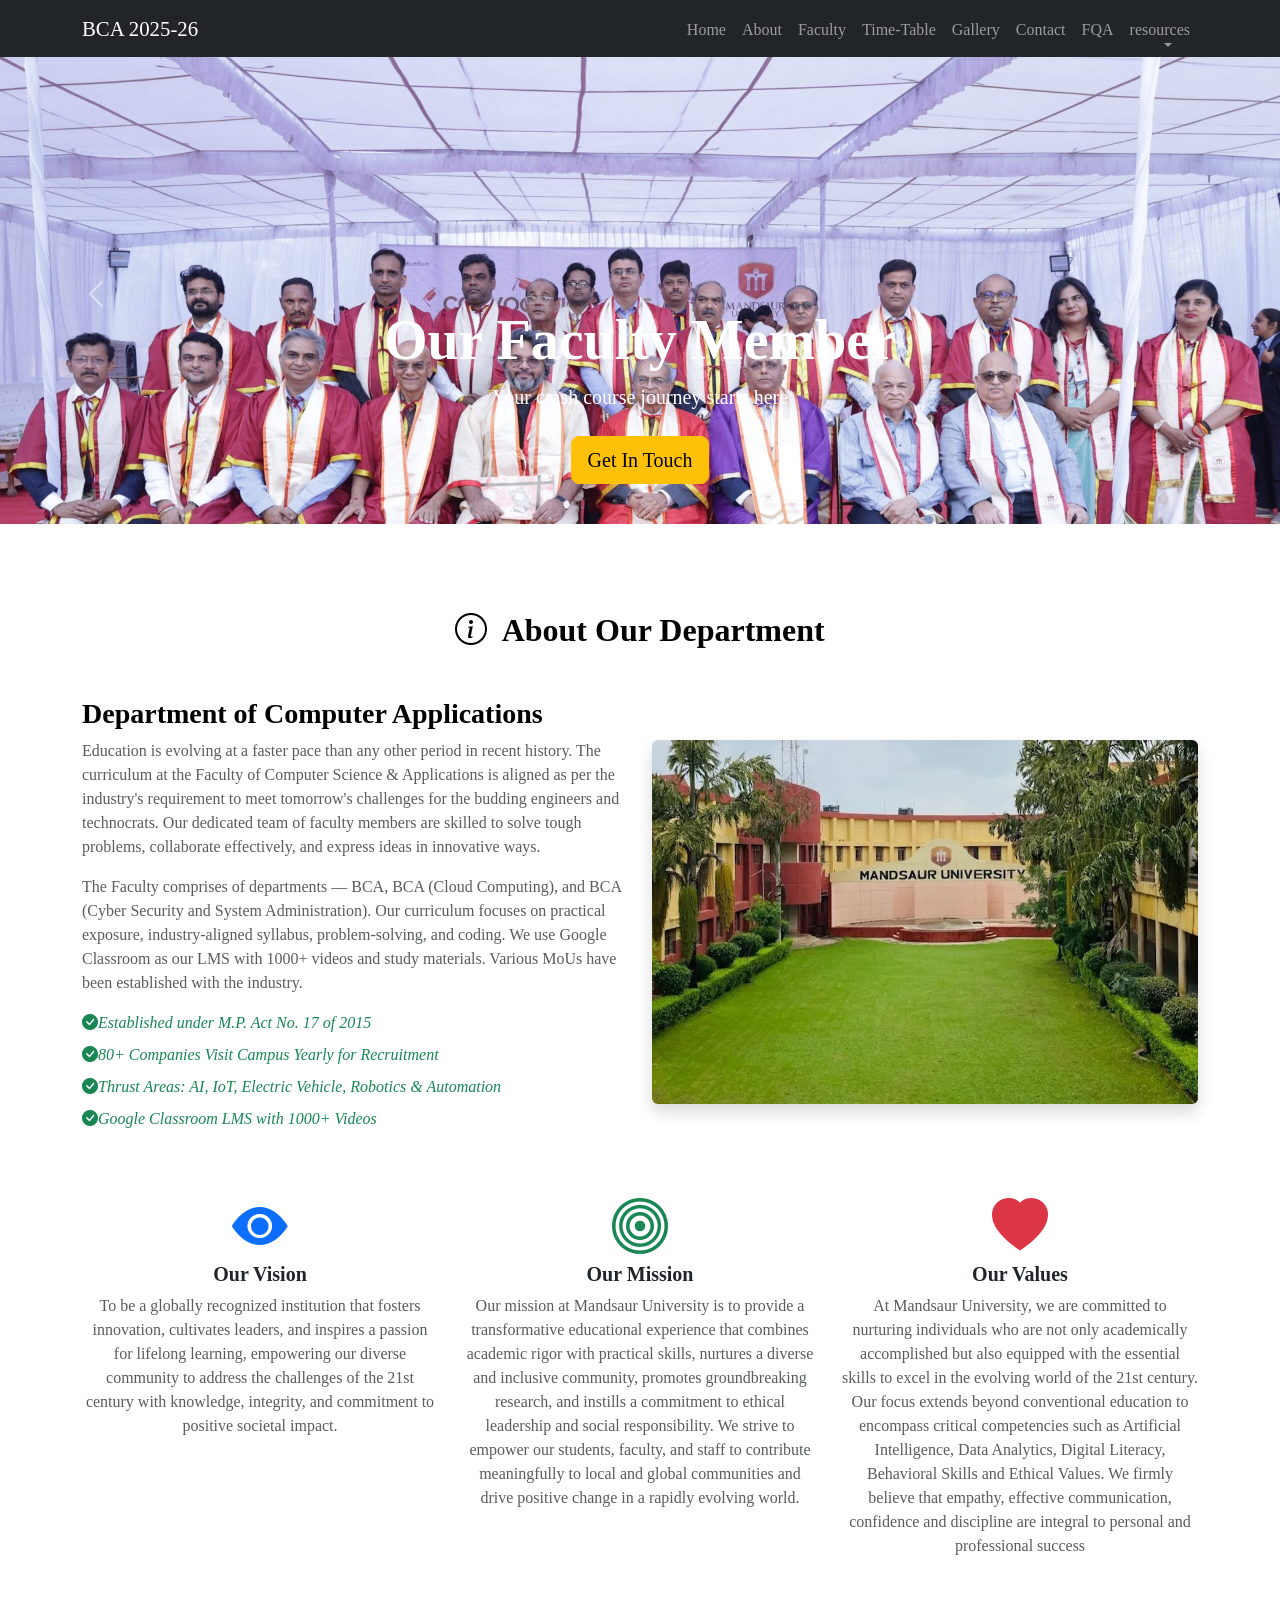
<file: 3-Projects/spatidar58.html/index.html>
<!DOCTYPE html>
<html lang="en">

<head>
    <meta charset="UTF-8">http://127.0.0.1:5500/BCA2-Web-Technology-sp/3-Projects/spatidar58.html/index.html#About
    <meta name="viewport" content="width=device-width, initial-scale=1.0">
    <title>web_technology</title>
    <!-- Bootstrap 5.3.2 CSS -->
    <link href="css/bootstrap.min.css" rel="stylesheet">
    <!-- Bootstrap Icons -->
  <link href="css/bootstrap-icons.css" rel="stylesheet">
  <!-- custom css -->
   <link href="css/custom.css" rel="stylesheet">
</head>

<body>
    <nav class="navbar navbar-expand-lg navbar-dark bg-dark fixed-top">
        <div class="container">
            <a class="navbar-brand " href="#">BCA 2025-26</a>
            <button class="navbar-toggler" data-bs-target="#mainNav" data-bs-toggle="collapse">
                <span class="navbar-toggler-icon"></span>
            </button>
            <div class="collapse navbar-collapse" id="mainNav">
                <ul class="navbar-nav ms-auto mb-2 mb-lg-0">
                    <li class="nav-item">
                        <a class="nav-link" aria-current="page" href="#home">Home</a>
                    </li>
                    <li class="nav-item">
                        <a class="nav-link" href="#About">About</a>
                    </li>
                    <li class="nav-item">
                        <a class="nav-link" href="#Faculty">Faculty</a>
                    </li>
                    <li class="nav-item">
                        <a class="nav-link" href="#Time-Table">Time-Table</a>
                    </li>
                    <li class="nav-item">
                        <a class="nav-link" href="#Gallery">Gallery</a>
                    </li>
                    <li class="nav-item">
                        <a class="nav-link" href="#Contact">Contact</a>
                    </li>
                    <li class="nav-item">
                        <a class="nav-link" href="#FQA">FQA</a>
                    </li>
                    <li class="nav-item dropdown">
                        <a class="nav-link dropdown-toggle" aria-expanded="false" role="button" href="#"
                            data-bs-toggle="dropdown">resources</a>
                        <ul class="dropdown-menu dropdown-menu-dark">
                            <li class="dropdown-item" href="#">study material</li>
                            <li class="dropdown-item" href="#">university portal</li>
                            <li class="dropdown-item" href="#">syallbus pdf</li>
                            <li class="dropdown-divider"></li>
                            <li class="dropdown-item" href="#">previous year result</li>
                        </ul>
                    </li>
                </ul>
            </div>
        </div>
    </nav>
    <main>
    <!-- hero section start -->
    <section id="hero">
        <div id="herocarousel" class="carousel slide" data-bs-ride="carousel" data-bs-interval="2000">
            <!-- indicators -->
            <div class="carousel-indicators">
                <button type="button" data-bs-target="#herocarousel" data-bs-slide-to="0" aria-label="slide 1"class="active"></button>
                <button type="button" data-bs-target="#herocarousel" data-bs-slide-to="1" aria-label="slide 2"></button>
                <button type="button" data-bs-target="#herocarousel" data-bs-slide-to="2" aria-label="slide 3"></button>
            </div>
            <!-- slider -->
            <div class="carousel-inner">
                <div class="carousel-item active">
                    <img src="images/img4.webp" class="d-block w-100" alt="img of logo">
                    <div class="carousel-caption">
                        <h2 class="display-4 fw-bold">Mandsaur University</h2>
                        <p class="lead">Department Of Computer Applications, Mandsaur University</p>
                        <a href="#about" class=" btn btn-lg mt-2 btn-warning">About Campus</a>
                    </div>
                </div>
                <div class="carousel-item active">
                    <img src="images/9.jpg" class="d-block w-100" alt="img of faculty">
                    <div class="carousel-caption">
                        <h2 class="display-4 fw-bold"> Welcome To CSA Department Page</h2>
                        <p class="lead">Building the future, one website at a time</p>
                        <a href="#about" class="btn btn-lg mt-2 btn-warning">Explore Our Class</a>
                    </div>
                </div>
                <div class="carousel-item active">
                    <img src="images/img2.jpg" class="d-block w-100" alt="img of faculty">
                    <div class="carousel-caption">
                        <h2 class="display-4 fw-bold"> Our Faculty Member</h2>
                        <p class="lead">Your crash course journey starts here</p>
                        <a href="#contect" class="btn btn-lg mt-2 btn-warning"> Get In Touch</a>
                    </div>
                </div>
            </div>
            <!-- contoral button -->
            <button class="carousel-control-prev" type="button" data-bs-target="#herocarousel" data-bs-slide="prev">
                <span class="carousel-control-prev-icon" aria-hidden="true"></span>
                <span class="visually-hidden">previous</span>
            </button>
            <buttonclass="carousel-control-prev" type="button" data-bs-target="#herocarousel" data-bs-slide="prev">
                <span class="carousel-control-prev-icon" aria-hidden="true"></span>
                <span class="visually-hidden">next</span>
                </button>
        </div>
    </section>
    <!-- hero section end -->

    <!-- about section start -->
    <section id="about" class="py-5">
        <div class="container">
            <div class="row"> 
              <div class="col-12">
                    <h2 class="text-center fw-bold mb-5">
                        <i class="bi bi-info-circle me-2"></i>
                        About Our Department
                    </h2>
                </div>
            </div>
            <!-- column layout -->
            <div class="row align-items-center mb-5">
                <div class=" col-lg-6 mb-4 mb-lg-0">
                    <h3 class="fw-bold">Department of Computer Applications</h3>
                    <p class="text-muted">
                        Education is evolving at a faster pace than any other period in recent history. The curriculum
                        at the
                        Faculty of Computer Science &amp; Applications is aligned as per the industry's requirement to
                        meet
                        tomorrow's challenges for the budding engineers and technocrats. Our dedicated team of faculty
                        members
                        are skilled to solve tough problems, collaborate effectively, and express ideas in innovative
                        ways.
                    </p>
                    <p class="text-muted">
                        The Faculty comprises of departments — BCA, BCA (Cloud Computing), and BCA (Cyber Security and
                        System Administration). Our curriculum focuses on practical exposure, industry-aligned syllabus,
                        problem-solving, and coding. We use Google Classroom as our LMS with 1000+ videos and study
                        materials. Various MoUs have been established with the industry.
                    </p>
                    <ul class="list-unstyled">
                        <li class="mb-2"><i class="bi bi-check-circle-fill text-success me-2">Established under M.P. Act
                                No. 17 of 2015</i></li>
                        <li class="mb-2"><i class="bi bi-check-circle-fill text-success me-2">80+ Companies Visit Campus
                                Yearly for Recruitment</i></li>
                        <li class="mb-2"><i class="bi bi-check-circle-fill text-success me-2">Thrust Areas: AI, IoT,
                                Electric Vehicle, Robotics &amp; Automation</i></li>
                        <li class="mb-2"><i class="bi bi-check-circle-fill text-success me-2">Google Classroom LMS with
                                1000+ Videos</i></li>
                    </ul>
                </div>
                <div class="col-lg-6 mb-4 mb-lg-0">
                    <img src="images/muimg.1.webp" class="img-fluid rounded shadow" alt="campus img">
                </div>
            </div>
            <!--cart section  -->
            <div class="row row-cols-1 row-cols-md-3 ">
                <div class="col">
                    <article class="card h-100 text-center border-0  info-card">
                        <div>
                            <i class="bi bi-eye-fill display-4 mb-3s text-primary"></i>
                            <h5 class="card-title fw-bold">Our Vision</h5>
                            <p class="card-text text-muted">
                                To be a globally recognized institution that fosters innovation, cultivates leaders,
                                and inspires a passion for lifelong learning, empowering our diverse community to
                                address the challenges of the 21st century with knowledge, integrity, and commitment
                                to positive societal impact.
                            </p>
                        </div>
                    </article>
                </div>
                <div class="col">
                    <article class="card h-100 text-center border-0 info-card">
                        <div>
                        <i class="bi bi-bullseye display-4 mb-3s text-success"></i>
                        <h5 class="card-title fw-bold">Our Mission</h5>
                        <p class="card-text text-muted">Our mission at Mandsaur University is to provide a transformative educational experience that
                            combines academic rigor with practical skills, nurtures a diverse and inclusive community,
                            promotes groundbreaking research, and instills a commitment to ethical leadership and social
                            responsibility. We strive to empower our students, faculty, and staff to contribute
                            meaningfully to local and global communities and drive positive change in a rapidly evolving
                            world.</p>
                        </div>
                    </article>
                </div>
                <div class="col">
                    <article class="card h-100 text-center border-0 info-card">
                        <div>
                        <i class="bi bi-heart-fill display-4 mb-3s text-danger"></i>
                        <h5 class="card-title fw-bold">Our Values</h5>
                        <p class="card-text text-muted">At Mandsaur University, we are committed to nurturing individuals who are not only
                            academically accomplished but also equipped with the essential skills to excel in the
                            evolving world of the 21st century. Our focus extends beyond conventional education to
                            encompass critical competencies such as Artificial Intelligence, Data Analytics, Digital
                            Literacy, Behavioral Skills and Ethical Values. We firmly believe that empathy, effective
                            communication, confidence and discipline are integral to personal and professional success
                        </p>
                        </div>
                    </article>
                </div>
            </div>
        </div>
    </section>
    <!-- about section end -->

    <!-- faculty & staff section start -->
    <!-- faculty & staff section end -->

    <!-- class timetable section start -->
    <!-- class timetable section end -->

    <!-- photo gallery section start -->
    <!--photo gallery section end -->

    <!-- contact section start -->
    <!-- contact  section end -->

    <!-- login model start -->
    <!-- login model end -->

    <!-- FAQ accordion start -->
    <!-- FAQ accordion end -->

    <!-- countdown section start -->
    <!-- countdown section end -->
    </main>
    <!-- footer content start -->
    <!-- footer content end -->

    <!-- welcome toast start -->
    <!-- welcome toast end -->

    <!--bootstrap.5.3.2 js bundel  -->

    <script src="https://cdn.jsdelivr.net/npm/bootstrap@5.3.2/dist/js/bootstrap.bundle.min.js"></script>
    <!-- custom js file -->
     <script src="js/custom.js"></script>
</body>
</html>
</file>
<file: 3-Projects/spatidar58.html/css/custom.css>
/* css variables */
:root{
    --clr-shadow:grey
    --font-body:'open sans',sans-serif;
    --clr-text:black
    --clr-bg: #ffffff
    --font-heading:'poopins',sans-serif;
    --clr-accent:#ffc
    --navbar-height:56px;
}
html{
    scroll-behavior: smooth;
    scroll-padding-top: 70px;
}
body{
    font-family: var(--font-body);
    color: var(--clr-text);
    background-color: var(--clr-bg);
    transition: background-color 0.3s ease,color 0.3s ease;
}
h1,h2,h3,h4,h5,h6{
    font-family: var(font-heading);
}
section{
    padding-top: 4rem;
    padding-bottom: 4rem;
}
/* navbar styling */
.navbar{
    transition: background-color 0.3rem;
}
.navbar .nav-link{
    position: relative;
    padding-bottom: 0.3rem;
}
.navbar-brand{
    font-family: var(--font-heading);
    font-size: 1.3rem;
}
.navbar .nav-link::after{
    content: ;
    position: absolute;
    bottom: 0;
    left: 50%;
    width: 0;
    height: 2px;
    background-color: var(--clr-accent);
    transition: transfrom 0.5s ease,left 0.3s ease;
}
.navbar .nav-link:hover::after,
.navbar .nav-link:active::after{
    width: 100%;
    left: 0%;
}
/* hero/carousel */
#hero{
    padding: 0;
    margin-top: var(--navbar-height);
}
.carousel-item{
    position: relative;
    max-height: 500px;
    overflow: hidden;
}
.carousel-item img{
    object-fit: cover;
    min-height: 150px;
}
.carousel-item::after{
    content: '';
    position: absolute;
    background:linear-gradient(rgba(0,0,0,0.2));
    inset: 0;
}

/* info cards styleing */
.info-card{
    border-radius: 0.5rem;
    transition: transform 0.5em ease, box-shadow 0.5s ease;
}
.info-card:hover{
    transform: scale(1.03);
    box-shadow: 0 10px 25px var(--clr-shadow);
}
</file>
